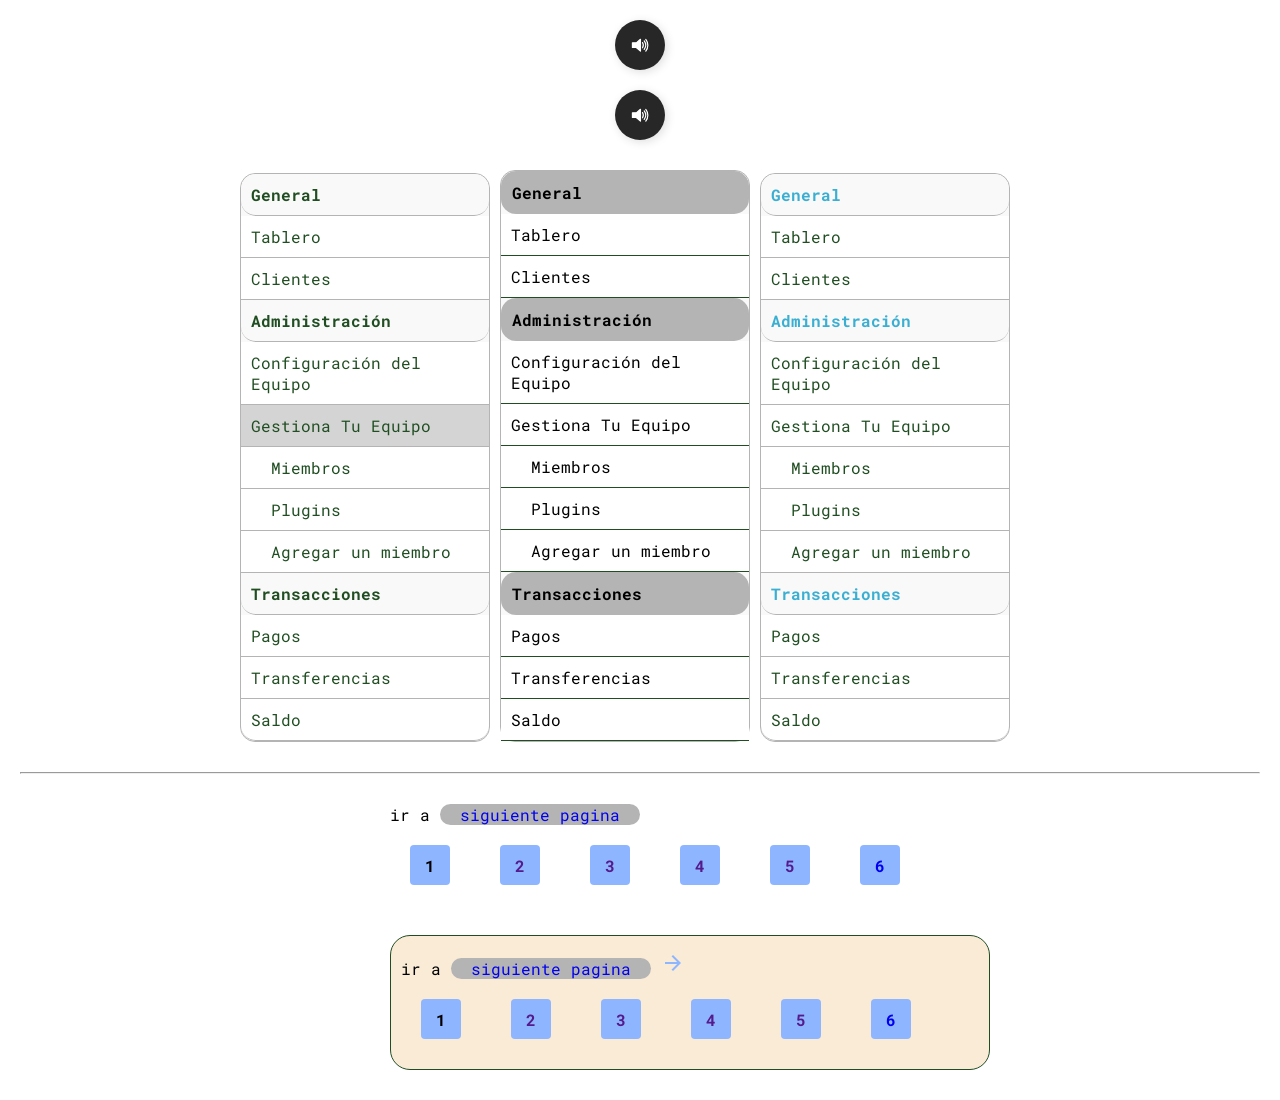
<file: trabajos/index.html>
<!DOCTYPE html>
<html lang="es">
<head>
    <meta charset="UTF-8">
    <meta name="viewport" content="width=device-width, initial-scale=1.0">
    <link href='https://unpkg.com/boxicons@2.1.4/css/boxicons.min.css' rel='stylesheet'>
    <link rel="stylesheet" href="principal.css">
    <link rel="stylesheet" href="https://fonts.googleapis.com/css2?family=Material+Symbols+Outlined:opsz,wght,FILL,GRAD@20..48,100..700,0..1,-50..200" />
    <title>Document</title>
</head>
<body>
<input type="checkbox" id="checkboxInput">
<label for="checkboxInput" class="toggleSwitch">

    <div class="speaker"><svg xmlns="http://www.w3.org/2000/svg" version="1.0" viewBox="0 0 75 75">
        <path d="M39.389,13.769 L22.235,28.606 L6,28.606 L6,47.699 L21.989,47.699 L39.389,62.75 L39.389,13.769z" style="stroke:#fff;stroke-width:5;stroke-linejoin:round;fill:#fff;"></path>
        <path d="M48,27.6a19.5,19.5 0 0 1 0,21.4M55.1,20.5a30,30 0 0 1 0,35.6M61.6,14a38.8,38.8 0 0 1 0,48.6" style="fill:none;stroke:#fff;stroke-width:5;stroke-linecap:round"></path>
        </svg>
    </div>

    <div class="mute-speaker"><svg version="1.0" viewBox="0 0 75 75" stroke="#fff" stroke-width="5">
        <path d="m39,14-17,15H6V48H22l17,15z" fill="#fff" stroke-linejoin="round"></path>
        <path d="m49,26 20,24m0-24-20,24" fill="#fff" stroke-linecap="round"></path>
        </svg>
    </div>

</label>
<input type="checkbox" id="checkboxInput">
<label for="checkboxInput" class="toggleSwitch">

    <div class="speaker"><svg xmlns="http://www.w3.org/2000/svg" version="1.0" viewBox="0 0 75 75">
        <path d="M39.389,13.769 L22.235,28.606 L6,28.606 L6,47.699 L21.989,47.699 L39.389,62.75 L39.389,13.769z" style="stroke:#fff;stroke-width:5;stroke-linejoin:round;fill:#fff;"></path>
        <path d="M48,27.6a19.5,19.5 0 0 1 0,21.4M55.1,20.5a30,30 0 0 1 0,35.6M61.6,14a38.8,38.8 0 0 1 0,48.6" style="fill:none;stroke:#fff;stroke-width:5;stroke-linecap:round"></path>
        </svg>
    </div>

    <div class="mute-speaker"><svg version="1.0" viewBox="0 0 75 75" stroke="#fff" stroke-width="5">
        <path d="m39,14-17,15H6V48H22l17,15z" fill="#fff" stroke-linejoin="round"></path>
        <path d="m49,26 20,24m0-24-20,24" fill="#fff" stroke-linecap="round"></path>
        </svg>
    </div>

</label>

<div class="c1">
    <aside class="menu">
        <p class="menu-1">General</p>
        <ul class="menu-list">
          <li><a>Tablero</a></li>
          <li><a>Clientes</a></li>
        </ul>
        <p class="menu-1">Administración</p>
        <ul class="menu-list">
          <li><a>Configuración del Equipo</a></li>
          <li>
            <a class="is-active">Gestiona Tu Equipo</a>
            <ul>
              <li><a>Miembros</a></li>
              <li><a>Plugins</a></li>
              <li><a>Agregar un miembro</a></li>
            </ul>
          </li>

        </ul>
        <p class="menu-1">Transacciones</p>
        <ul class="menu-list">
          <li><a>Pagos</a></li>
          <li><a>Transferencias</a></li>
          <li><a class="ultimo">Saldo</a></li>
        </ul>
    </aside>


    <aside class="menu">
        <p class="menu-2">General</p>
        <ul class="menu-list2">
            <li><a>Tablero</a></li>
            <li><a>Clientes</a></li>
        </ul>
        <p class="menu-2">Administración</p>
        <ul class="menu-list2">
            <li><a>Configuración del Equipo</a></li>
            <li>
            <a class="is-active2">Gestiona Tu Equipo</a>
            <ul>
                <li><a>Miembros</a></li>
                <li><a>Plugins</a></li>
                <li><a>Agregar un miembro</a></li>
            </ul>
            </li>

        </ul>
        <p class="menu-2">Transacciones</p>
        <ul class="menu-list2">
            <li><a>Pagos</a></li>
            <li><a>Transferencias</a></li>
            <li><a class="ultimo2">Saldo</a></li>
        </ul>
    </aside>


    <aside class="menu">
        <p class="menu-3">General</p>
        <ul class="menu-list3">
        <li><a>Tablero</a></li>
        <li><a>Clientes</a></li>
        </ul>
        <p class="menu-3">Administración</p>
        <ul class="menu-list3">
        <li><a>Configuración del Equipo</a></li>
        <li>
            <a class="is-active3">Gestiona Tu Equipo</a>
            <ul>
            <li><a>Miembros</a></li>
            <li><a>Plugins</a></li>
            <li><a>Agregar un miembro</a></li>
            </ul>
        </li>

        </ul>
        <p class="menu-3">Transacciones</p>
        <ul class="menu-list3">
        <li><a>Pagos</a></li>
        <li><a>Transferencias</a></li>
        <li><a class="ultimo3">Saldo</a></li>
        </ul>
    </aside>
</div>
<hr class="separador">
<div class="selectorpaginas">
    <nav class="pagination" role="navigation" aria-label="paginas">
        <a class="siguinte-pagina is-disabled" title="primera pagina1">ir a</a>
        <a href="#" class="siguinte-pagina2">siguiente pagina</a>
        <ul class="pag_list">
            <li class="elemento_lista">
                <a class="link is-current" aria-label="Page 1" aria-current="page">1</a>
            </li>
            <li class="elemento_lista">
                <a href="" class="link" aria-label="page 2">2</a>
            </li>
            <li class="elemento_lista">
                <a href="" class="link" aria-label="Goto page 3">3</a>
            </li>
            <li class="elemento_lista">
                <a href="" class="link" aria-label="page 4">4</a>
            </li>
            <li class="elemento_lista">
                <a href="" class="link" aria-label="page 5">5</a>
            </li>
            <li class="elemento_lista">
                <a href="../paginacarts.html" class="link" aria-label="page 6">6</a>
            </li>
        </ul>
    </nav>
</div>
<div class="selectorpaginas">
    <nav class="pagination_mod1_bordes_color" role="navigation" aria-label="paginas">
        <a class="siguinte-pagina is-disabled" title="primera pagina1">ir a</a>
        <a href="#" class="siguinte-pagina2">siguiente pagina</a>
        <span href="" class="material-symbols-outlined">arrow_forward</span>
        <ul class="pag_list">
            <li class="elemento_lista_bordes_color">
                <a class="link is-current" aria-label="Page 1" aria-current="page">1</a>
            </li>
            <li class="elemento_lista_bordes_color">
                <a href="" class="link" aria-label="page 2">2</a>
            </li>
            <li class="elemento_lista_bordes_color">
                <a href="" class="link" aria-label="Goto page 3">3</a>
            </li>
            <li class="elemento_lista_bordes_color">
                <a href="" class="link" aria-label="page 4">4</a>
            </li>
            <li class="elemento_lista_bordes_color">
                <a href="" class="link" aria-label="page 5">5</a>
            </li>
            <li class="elemento_lista_bordes_color">
                <a href="../paginacarts.html" class="link" aria-label="page 6">6</a>
            </li>
        </ul>
    </nav>
</div>
</body>
</html>
</file>
<file: trabajos/principal.css>
@import url(compocicion/variables.css);
@import url(compocicion/componentes.css);
@import url(compocicion/componente2.css);
@import url(compocicion/componente3.css);
@import url('https://fonts.googleapis.com/css2?family=Roboto+Mono:ital,wght@0,100..700;1,100..700&display=swap');
*{
    margin: 0;
    padding: 0;
    box-sizing: border-box;
    font-family: "Roboto Mono", monospace;
}
div.c1{
    margin: 30px auto;
    display: block;

    width: 800px;
}
div.selectorpaginas{
    margin: 30px auto;
    display: block;
    width: 500px;
}
.separador{
    margin: 20px;
}
</file>
